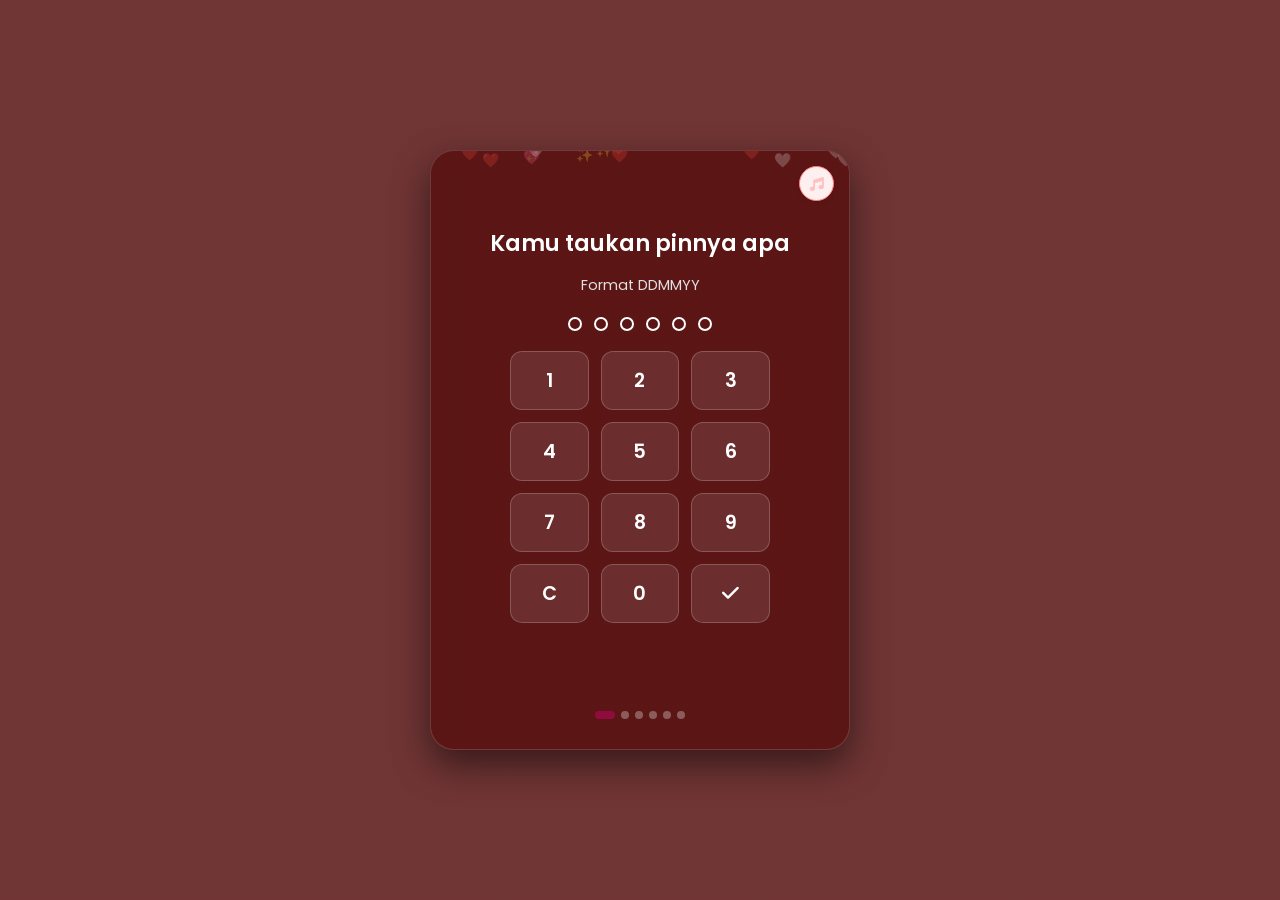
<file: index.html/index.html/index.html>
<!DOCTYPE html>
<html lang="id">
<head>
    <meta charset="UTF-8">
    <meta name="viewport" content="width=device-width, initial-scale=1.0">
    <title>Happy 1 Month Anniversary</title>
    <!-- Google Fonts -->
    <link href="https://fonts.googleapis.com/css2?family=Poppins:wght@300;400;500;600;700&display=swap" rel="stylesheet">
    <!-- FontAwesome Icons -->
    <link rel="stylesheet" href="https://cdnjs.cloudflare.com/ajax/libs/font-awesome/6.4.0/css/all.min.css">
    <!-- Custom CSS -->
    <link rel="stylesheet" href="style.css">
</head>
<body>

    <div class="container">
        <!-- Falling Hearts Background Container -->
        <div class="hearts-container" id="heartsContainer"></div>

        <!-- SLIDE 1: Passcode -->
        <div class="slide active" id="slide1">
            <h2>Kamu taukan pinnya apa</h2>
            <p>Format DDMMYY</p>
            <div class="pin-dots" id="pinDots">
                <div class="dot"></div>
                <div class="dot"></div>
                <div class="dot"></div>
                <div class="dot"></div>
                <div class="dot"></div>
                <div class="dot"></div>
            </div>
            <div class="numpad">
                <button class="num-btn" onclick="pressNum('1')">1</button>
                <button class="num-btn" onclick="pressNum('2')">2</button>
                <button class="num-btn" onclick="pressNum('3')">3</button>
                <button class="num-btn" onclick="pressNum('4')">4</button>
                <button class="num-btn" onclick="pressNum('5')">5</button>
                <button class="num-btn" onclick="pressNum('6')">6</button>
                <button class="num-btn" onclick="pressNum('7')">7</button>
                <button class="num-btn" onclick="pressNum('8')">8</button>
                <button class="num-btn" onclick="pressNum('9')">9</button>
                <button class="num-btn" onclick="clearPin()">C</button>
                <button class="num-btn" onclick="pressNum('0')">0</button>
                <button class="num-btn" onclick="submitPin()"><i class="fa-solid fa-check"></i></button>
            </div>
            <div class="error-msg" id="errorMsg"></div>
        </div>

        <!-- SLIDE 2: Greeting -->
        <div class="slide" id="slide2">
            <i class="fa-solid fa-heart heart-icon-large"></i>
            <h2>Happy 1 Month Anniversary!</h2>
            <p>Gak terasa ya udah sebulan bareng-bareng. Makasih ya udah selalu ada, semoga kita selalu didatangkan hal-hal baik untuk hubungan ke depannya!</p>
            <button class="btn" onclick="nextSlide()">Lanjut Yuk <i class="fa-solid fa-arrow-right"></i></button>
        </div>

        <!-- SLIDE 3: Photo Album -->
        <div class="slide" id="slide3">
            <h2>my favv pappp❤️</h2>
            <div class="polaroid-frame">
                <img id="polaroidImg" src="WhatsApp Image 2026-10-15 at 05.25.35.jpeg?auto=format&fit=crop&w=400&q=80" alt="Moment" class="polaroid-img">
                <div class="polaroid-caption" id="polaroidCaption">ini pap paling cantik dan gemas menurut akuu. bukan brarti kamu kalo pap ga cantik, tapi disini kamu cantik bangett sukaaa❤️</div>
            </div>
            <div class="album-nav">
                <button class="btn btn-secondary" onclick="prevPhoto()"><i class="fa-solid fa-chevron-left"></i></button>
                <span id="photoCount" style="font-size: 0.85rem;">1 / 3</span>
                <button class="btn btn-secondary" onclick="nextPhoto()"><i class="fa-solid fa-chevron-right"></i></button>
            </div>
            <button class="btn" style="margin-top: 15px;" onclick="nextSlide()">Berikutnya <i class="fa-solid fa-arrow-right"></i></button>
        </div>

        <!-- SLIDE 4: Things I Love -->
        <div class="slide" id="slide4">
            <h2>Things I Love About You 🤍</h2>
            <div class="things-grid">
                <div class="thing-card">
                    <i class="fa-solid fa-face-smile"></i>
                    <span>Setiap kali pikiran aku berisik, cara kamu nenangin aku selalu bikin rasanya jauh lebih tenang.</span>
                </div>
                <div class="thing-card">
                    <i class="fa-solid fa-mug-hot"></i>
                    <span>Hal yang paling aku syukuri adalah perhatian kecil dari kamu yang nggak pernah berubah dan selalu konsisten sampai saat ini.</span>
                </div>
                <div class="thing-card">
                    <i class="fa-solid fa-comments"></i>
                    <span>kamu tuh seru banget diajak ngobrol dan selalu nyambung, kayak frekuensi kita emang udah pas aja gitu.</span>
                </div>
                <div class="thing-card">
                    <i class="fa-solid fa-gem"></i>
                    <span>Kesederhanaan sifat kamu dan perhatian-perhatian kecil yang kamu kasih mungkin kelihatan sepele, tapi buat aku itu manis dan sangat berharga.</span>
                </div>
            </div>
            <button class="btn" onclick="nextSlide()">Lanjut Lagi <i class="fa-solid fa-arrow-right"></i></button>
        </div>

        <!-- SLIDE 5: Secret Letter -->
        <div class="slide" id="slide5">
            <h2>Surat Rahasia 💌</h2>
            <div class="envelope-box" id="envelopeBox" onclick="openLetter()">
                <i class="fa-solid fa-envelope-open-text" style="font-size: 2.5rem; margin-bottom: 10px; color: #ff8080;"></i>
                <p style="margin: 0; font-size: 0.85rem;">Ketuk untuk membuka surat spesial untukmu</p>
            </div>
            <div class="letter-content" id="letterContent">
                <p><b>Hai sayangku,</b></p>
                <p>Makasih ya udah nemenin 1 bulan ini dengan hal-hal yang hangat dan menyenangkan. Walaupun baru sebulan, banyak cerita seru yang bikin aku bersyukur kenal kamuu.</p>
                <p>Semoga apa yang udah kita jaga sejauh ini makin kuat ke depannya ya sayangg, selalu jadi alasan buat saling sayang, dan bahagia terus dalam hal apa pun! ✨</p>
                <p>Aku sayang banget sama kamuu.</p>
            </div>
            <button class="btn" id="letterNextBtn" style="margin-top: 15px; display: none;" onclick="nextSlide()">Lanjut ke Penutup <i class="fa-solid fa-arrow-right"></i></button>
        </div>

        <!-- SLIDE 6: Closing -->
        <div class="slide" id="slide6">
            <i class="fa-solid fa-wine-glass" style="font-size: 3rem; color: #ff8080; margin-bottom: 15px;"></i>
            <h2>Cheers untuk Bulan-Bulan Berikutnya! 🥂</h2>
            <p>Tetap bareng-bareng terus ya kedepannya. Love you! ❤️</p>
            <div class="btn-group">
                <button class="btn" onclick="alert('Yay! Love you more! 🥰')">I Love You Too ❤️</button>
                <button class="btn btn-secondary" id="runawayBtn" onmouseover="moveButton()" onclick="moveButton()">Gamau 😜</button>
            </div>
        </div>

        <!-- Bottom Indicators -->
        <div class="nav-dots" id="navDots">
            <div class="nav-dot active"></div>
            <div class="nav-dot"></div>
            <div class="nav-dot"></div>
            <div class="nav-dot"></div>
            <div class="nav-dot"></div>
            <div class="nav-dot"></div>
        </div>
    </div>

    <!-- Custom JavaScript -->
    <script src="script.js"></script>
</body>
</html>
</file>
<file: index.html/index.html/style.css>
:root {
    --primary-maroon: rgba(87, 17, 17, 0.85);
    --accent-maroon: #900C3F;
    --light-maroon: #C70039;
    --bg-dark: rgba(87, 17, 17, 0.85);
    --card-bg: rgba(87, 17, 17, 0.85);
    --text-color: #f8f9fa;
}

* {
    box-sizing: border-box;
    margin: 0;
    padding: 0;
    font-family: 'Poppins', sans-serif;
}

body {
    background: linear-gradient(135deg, var(--bg-dark), var(--primary-maroon));
    color: var(--text-color);
    min-height: 100vh;
    display: flex;
    justify-content: center;
    align-items: center;
    overflow-x: hidden;
    padding: 20px;
}

.container {
    position: relative;
    width: 100%;
    max-width: 420px;
    background: var(--card-bg);
    backdrop-filter: blur(12px);
    -webkit-backdrop-filter: blur(12px);
    border: 1px solid rgba(255, 255, 255, 0.15);
    border-radius: 24px;
    box-shadow: 0 15px 35px rgba(0, 0, 0, 0.5);
    padding: 30px 20px;
    overflow: hidden;
    min-height: 600px;
    display: flex;
    flex-direction: column;
    justify-content: space-between;
}

/* Container-bounded falling hearts */
.hearts-container {
    position: absolute;
    top: 0;
    left: 0;
    width: 100%;
    height: 100%;
    overflow: hidden;
    pointer-events: none;
    z-index: 1;
}

.falling-heart {
    position: absolute;
    color: rgba(255, 255, 255, 0.25);
    font-size: 14px;
    animation: fall linear infinite;
}

@keyframes fall {
    0% {
        transform: translateY(-20px) rotate(0deg);
        opacity: 0.8;
    }
    100% {
        transform: translateY(620px) rotate(360deg);
        opacity: 0;
    }
}

.slide {
    position: relative;
    z-index: 2;
    display: none;
    flex-direction: column;
    align-items: center;
    text-align: center;
    flex-grow: 1;
    justify-content: center;
    animation: fadeIn 0.5s ease-in-out;
}

.slide.active {
    display: flex;
}

@keyframes fadeIn {
    from { opacity: 0; transform: translateY(10px); }
    to { opacity: 1; transform: translateY(0); }
}

h2 {
    font-size: 1.4rem;
    font-weight: 600;
    margin-bottom: 15px;
    color: #fff;
}

p {
    font-size: 0.9rem;
    color: #e0e0e0;
    line-height: 1.5;
    margin-bottom: 20px;
}

/* Slide 1: Passcode Screen */
.pin-dots {
    display: flex;
    gap: 12px;
    margin-bottom: 20px;
}

.dot {
    width: 14px;
    height: 14px;
    border: 2px solid #fff;
    border-radius: 50%;
    transition: 0.3s;
}

.dot.filled {
    background-color: #fff;
    box-shadow: 0 0 10px rgba(255,255,255,0.8);
}

.numpad {
    display: grid;
    grid-template-columns: repeat(3, 1fr);
    gap: 12px;
    width: 100%;
    max-width: 260px;
}

.num-btn {
    background: rgba(255, 255, 255, 0.1);
    border: 1px solid rgba(255, 255, 255, 0.2);
    color: #fff;
    font-size: 1.2rem;
    font-weight: 600;
    padding: 14px 0;
    border-radius: 12px;
    cursor: pointer;
    transition: 0.2s;
}

.num-btn:active {
    background: rgba(255, 255, 255, 0.3);
    transform: scale(0.95);
}

.error-msg {
    color: #ff8080;
    font-size: 0.8rem;
    margin-top: 10px;
    min-height: 18px;
}

/* Slide 2: Greeting */
.heart-icon-large {
    font-size: 4rem;
    color: #ff4d6d;
    margin-bottom: 15px;
    animation: pulse 1.5s infinite;
}

@keyframes pulse {
    0% { transform: scale(1); }
    50% { transform: scale(1.1); }
    100% { transform: scale(1); }
}

/* Slide 3: Photo Album */
.polaroid-frame {
    background: #fff;
    padding: 12px 12px 25px 12px;
    border-radius: 8px;
    box-shadow: 0 8px 20px rgba(0,0,0,0.3);
    transform: rotate(-2deg);
    margin-bottom: 20px;
    width: 220px;
}

.polaroid-img {
    width: 100%;
    height: 180px;
    object-fit: cover;
    border-radius: 4px;
    background: #ddd;
}

.polaroid-caption {
    color: #333;
    font-size: 0.85rem;
    margin-top: 10px;
    font-weight: 500;
}

.album-nav {
    display: flex;
    gap: 15px;
    align-items: center;
}

/* Slide 4: Things I Love */
.things-grid {
    display: grid;
    grid-template-columns: 1fr 1fr;
    gap: 12px;
    width: 100%;
    margin-bottom: 20px;
}

.thing-card {
    background: rgba(255, 255, 255, 0.08);
    border: 1px solid rgba(255, 255, 255, 0.15);
    padding: 15px 10px;
    border-radius: 12px;
    text-align: center;
    font-size: 0.85rem;
    transition: 0.3s;
}

.thing-card i {
    font-size: 1.5rem;
    color: #ff8080;
    margin-bottom: 8px;
    display: block;
}

/* Slide 5: Secret Letter */
.envelope-box {
    background: rgba(255, 255, 255, 0.1);
    border: 2px dashed rgba(255, 255, 255, 0.3);
    border-radius: 16px;
    padding: 30px;
    cursor: pointer;
    transition: 0.3s;
    margin-bottom: 15px;
    width: 100%;
}

.envelope-box:hover {
    background: rgba(255, 255, 255, 0.15);
}

.letter-content {
    background: #900C3F;
    color: #333;
    padding: 20px;
    border-radius: 12px;
    text-align: left;
    font-size: 0.85rem;
    max-height: 220px;
    overflow-y: auto;
    display: none;
    box-shadow: 0 5px 15px rgba(0,0,0,0.2);
    width: 100%;
}

/* Slide 6: Closing & Buttons */
.btn-group {
    display: flex;
    gap: 12px;
    width: 100%;
    justify-content: center;
    margin-top: 15px;
    position: relative;
}

.btn {
    background: var(--light-maroon);
    color: rgb(255, 255, 255);
    border: none;
    padding: 12px 24px;
    border-radius: 50px;
    font-weight: 600;
    font-size: 0.9rem;
    cursor: pointer;
    box-shadow: 0 4px 15px rgba(199, 0, 57, 0.4);
    transition: 0.2s;
    text-decoration: none;
}

.btn:hover {
    background: #b00032;
}

.btn-secondary {
    background: rgba(255, 255, 255, 0.15);
    box-shadow: none;
}

.btn-secondary:hover {
    background: rgba(255, 255, 255, 0.25);
}

/* Navigation dots indicator */
.nav-dots {
    display: flex;
    justify-content: center;
    gap: 6px;
    margin-top: 15px;
}

.nav-dot {
    width: 8px;
    height: 8px;
    background: rgba(255, 255, 255, 0.3);
    border-radius: 50%;
    transition: 0.3s;
}

.nav-dot.active {
    background: #900C3F;
    width: 20px;
    border-radius: 4px;
}
</file>
